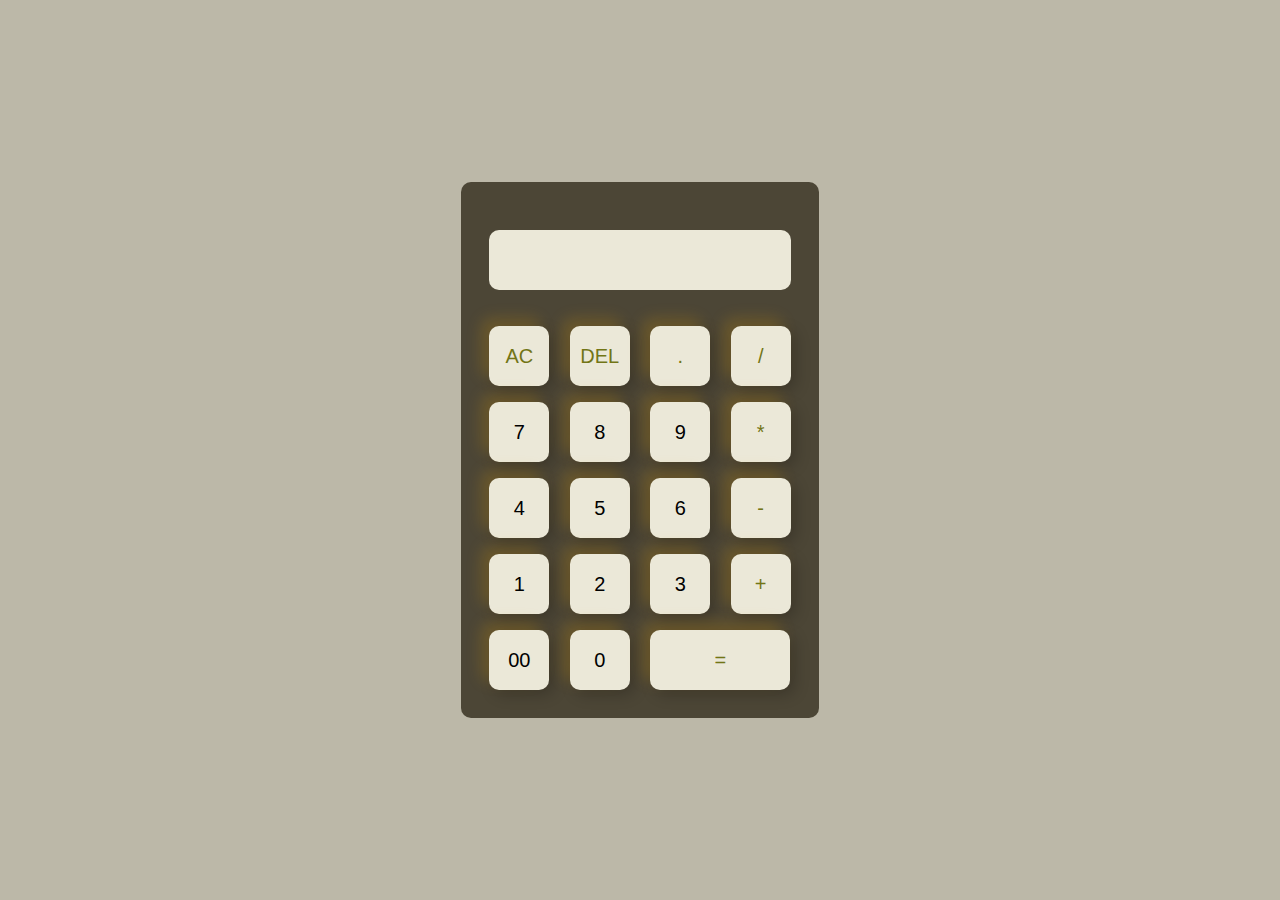
<file: index.html>
<!DOCTYPE html>
<html lang="en">
<head>
    <meta charset="UTF-8">
    <meta name="viewport" content="width=device-width, initial-scale=1.0">
    <title>Calculator</title>
    <link rel="stylesheet" href="style.css">
</head>
<body>
    <div class="container">
        <div class="calculator">
            <form>
                <div class="display">
                    <input type="text" name="display">
                </div>
                <div class="number">
                    <input type="button" value="AC" onclick="display.value = '' " class="operator">
                    <input type="button" value="DEL" onclick="display.value = display.value.toString().slice(0, -1)" class="operator">
                    <input type="button" value="." onclick="display.value += '.' " class="operator">
                    <input type="button" value="/" onclick="display.value += '/' " class="operator">
                </div>
                <div class="number">
                    <input type="button" value="7" onclick="display.value += '7' ">
                    <input type="button" value="8" onclick="display.value += '8' ">
                    <input type="button" value="9" onclick="display.value += '9' ">
                    <input type="button" value="*" onclick="display.value += '*' " class="operator">
                </div>
                <div class="number">
                    <input type="button" value="4" onclick="display.value += '4' ">
                    <input type="button" value="5" onclick="display.value += '5' ">
                    <input type="button" value="6" onclick="display.value += '6' ">
                    <input type="button" value="-" onclick="display.value += '-' " class="operator">
                </div>
                <div class="number">
                    <input type="button" value="1" onclick="display.value += '1' ">
                    <input type="button" value="2" onclick="display.value += '2' ">
                    <input type="button" value="3" onclick="display.value += '3' ">
                    <input type="button" value="+" onclick="display.value += '+' " class="operator">
                </div>
                <div class="number">
                    <input type="button" value="00" onclick="display.value += '00' ">
                    <input type="button" value="0" onclick="display.value += '0' ">
                    <input type="button" value="=" class="equal operator" onclick="display.value = eval(display.value)">
                </div>
            </form>
        </div>
    </div>
   
</body>
</html>
</file>
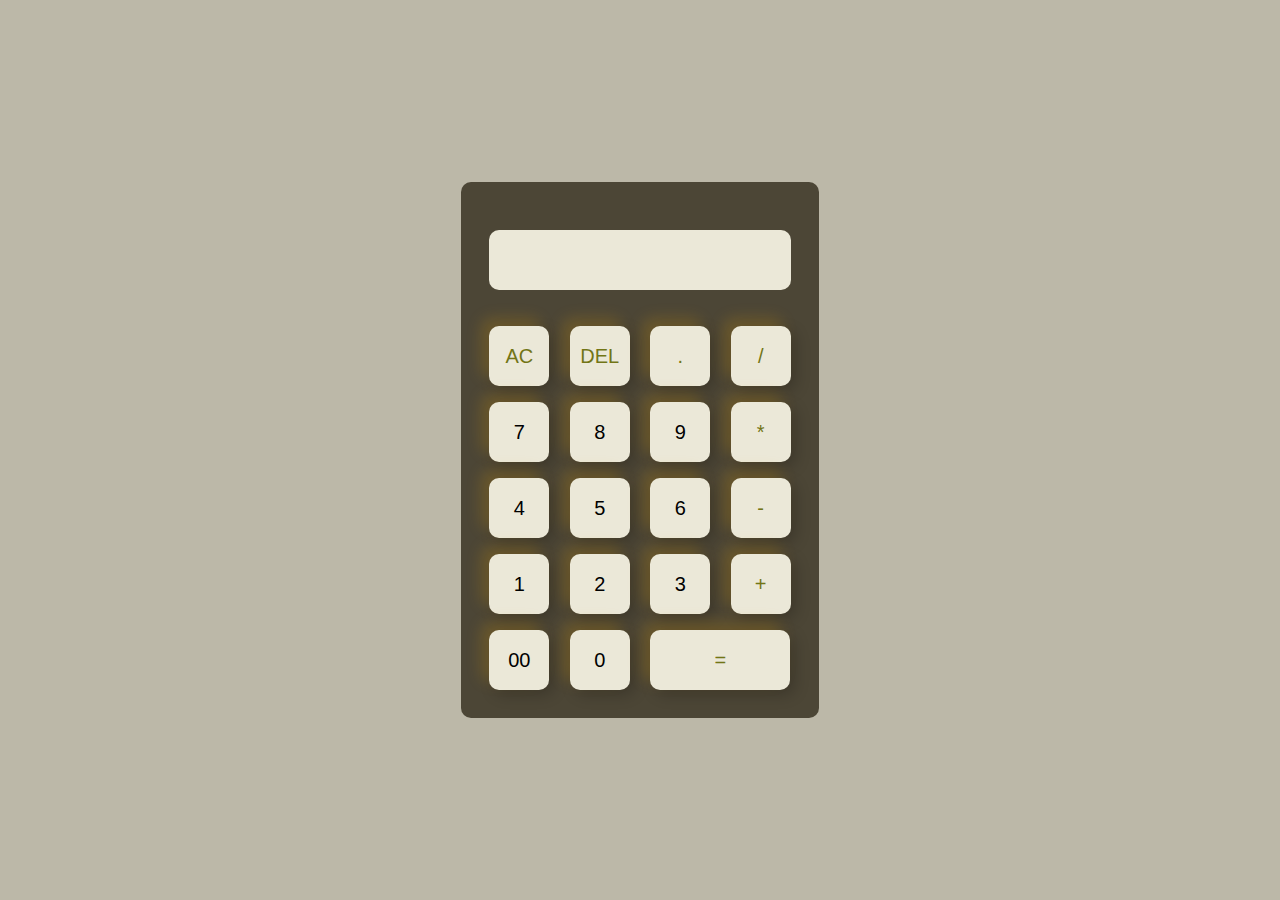
<file: calculator-project/index.html>
<!DOCTYPE html>
<html lang="en">
<head>
    <meta charset="UTF-8">
    <meta name="viewport" content="width=device-width, initial-scale=1.0">
    <title>Calculator</title>
    <link rel="stylesheet" href="style.css">
</head>
<body>
    <div class="container">
        <div class="calculator">
            <form>
                <div class="display">
                    <input type="text" name="display">
                </div>
                <div class="number">
                    <input type="button" value="AC" onclick="display.value = '' " class="operator">
                    <input type="button" value="DEL" onclick="display.value = display.value.toString().slice(0, -1)" class="operator">
                    <input type="button" value="." onclick="display.value += '.' " class="operator">
                    <input type="button" value="/" onclick="display.value += '/' " class="operator">
                </div>
                <div class="number">
                    <input type="button" value="7" onclick="display.value += '7' ">
                    <input type="button" value="8" onclick="display.value += '8' ">
                    <input type="button" value="9" onclick="display.value += '9' ">
                    <input type="button" value="*" onclick="display.value += '*' " class="operator">
                </div>
                <div class="number">
                    <input type="button" value="4" onclick="display.value += '4' ">
                    <input type="button" value="5" onclick="display.value += '5' ">
                    <input type="button" value="6" onclick="display.value += '6' ">
                    <input type="button" value="-" onclick="display.value += '-' " class="operator">
                </div>
                <div class="number">
                    <input type="button" value="1" onclick="display.value += '1' ">
                    <input type="button" value="2" onclick="display.value += '2' ">
                    <input type="button" value="3" onclick="display.value += '3' ">
                    <input type="button" value="+" onclick="display.value += '+' " class="operator">
                </div>
                <div class="number">
                    <input type="button" value="00" onclick="display.value += '00' ">
                    <input type="button" value="0" onclick="display.value += '0' ">
                    <input type="button" value="=" class="equal operator" onclick="display.value = eval(display.value)">
                </div>
            </form>
        </div>
    </div>
   
</body>
</html>
</file>
<file: style.css>
*{
    margin: 0;
    padding: 0;
    box-sizing: border-box;
    font-family: poppins, sans-serif;
}

.container {
    width: 100%;
    height: 100vh;
    background-color:rgb(188, 184, 168);
    display: flex;
    justify-content: center;
    align-items: center;
}

.calculator {
    background-color: rgb(76, 70, 54);
    padding: 20px;
    border-radius: 10px;
}

.calculator form input {
    width: 60px;
    height: 60px;
    border: 0;
    outline: 0;
    border-radius: 10px;
    font-size: 20px;
    box-shadow: -8px -8px 15px rgba(236, 163, 5, 0.2), 5px 5px 15px rgba(0, 0, 0, 0.2);
    margin: 8px;
    cursor: pointer;
    
}

form .display {
    display: flex;
    justify-content: flex-end;
    margin: 20px 0;
    
}

form .display input {
    text-align: right;
    flex: 1;
    font-size: 45px;
    box-shadow: none;
    background-color: rgb(235, 232, 216);
}

.number input{
    background-color: rgb(235, 232, 216);
}

form input.equal {
    width: 140px;
}

form .operator {
    
    color: rgb(114, 117, 22);
}
</file>
<file: calculator-project/style.css>
*{
    margin: 0;
    padding: 0;
    box-sizing: border-box;
    font-family: poppins, sans-serif;
}

.container {
    width: 100%;
    height: 100vh;
    background-color:rgb(188, 184, 168);
    display: flex;
    justify-content: center;
    align-items: center;
}

.calculator {
    background-color: rgb(76, 70, 54);
    padding: 20px;
    border-radius: 10px;
}

.calculator form input {
    width: 60px;
    height: 60px;
    border: 0;
    outline: 0;
    border-radius: 10px;
    font-size: 20px;
    box-shadow: -8px -8px 15px rgba(236, 163, 5, 0.2), 5px 5px 15px rgba(0, 0, 0, 0.2);
    margin: 8px;
    cursor: pointer;
    
}

form .display {
    display: flex;
    justify-content: flex-end;
    margin: 20px 0;
    
}

form .display input {
    text-align: right;
    flex: 1;
    font-size: 45px;
    box-shadow: none;
    background-color: rgb(235, 232, 216);
}

.number input{
    background-color: rgb(235, 232, 216);
}

form input.equal {
    width: 140px;
}

form .operator {
    
    color: rgb(114, 117, 22);
}
</file>
